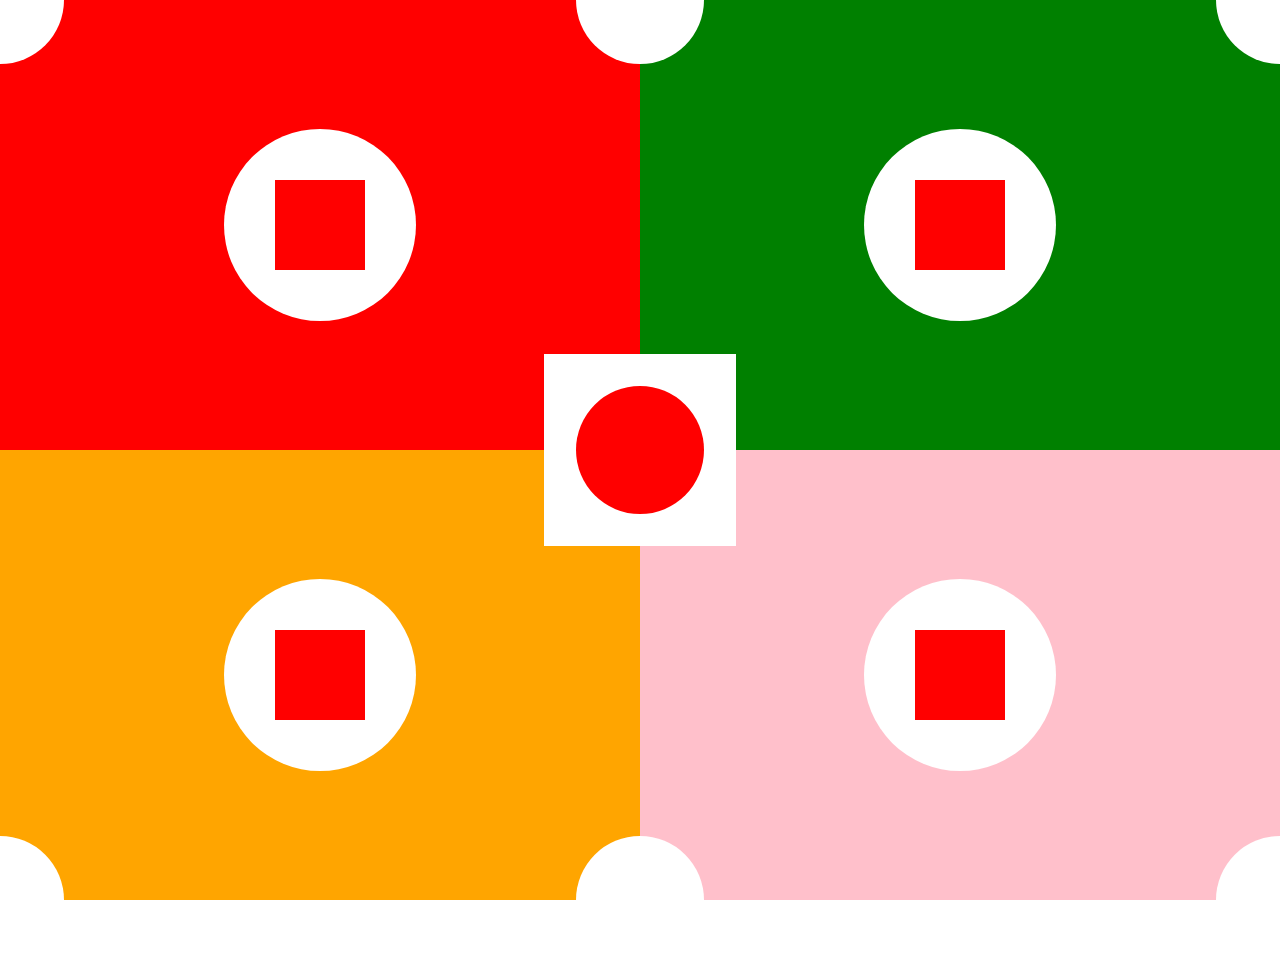
<file: assets/assignment/assignment-03/cases/01_case/index.html>
<!DOCTYPE html>
<html lang="en">
<head>
    <meta charset="UTF-8">
    <title>Title</title>
    <link rel="stylesheet" href="assets/normalize.css">
    <link rel="stylesheet" href="assets/style.css">
</head>
<body>
<section>
    <div class="main">
        <div>
            <div>

            </div>
        </div>
    </div>
    <div class="main">
        <div>
            <div>

            </div>
        </div>
    </div>
    <div class="main">
        <div>
            <div>

            </div>
        </div>
    </div>
    <div class="main">
        <div>
            <div>

            </div>
        </div>
    </div>
    <div id="middle">
        <div>

        </div>
    </div>
    <section>
        <div class="around"></div>
        <div class="around"></div>
        <div class="around"></div>
        <div class="around"></div>
        <div class="around"></div>
        <div class="around"></div>
    </section>

</section>
</body>
</html>
</file>
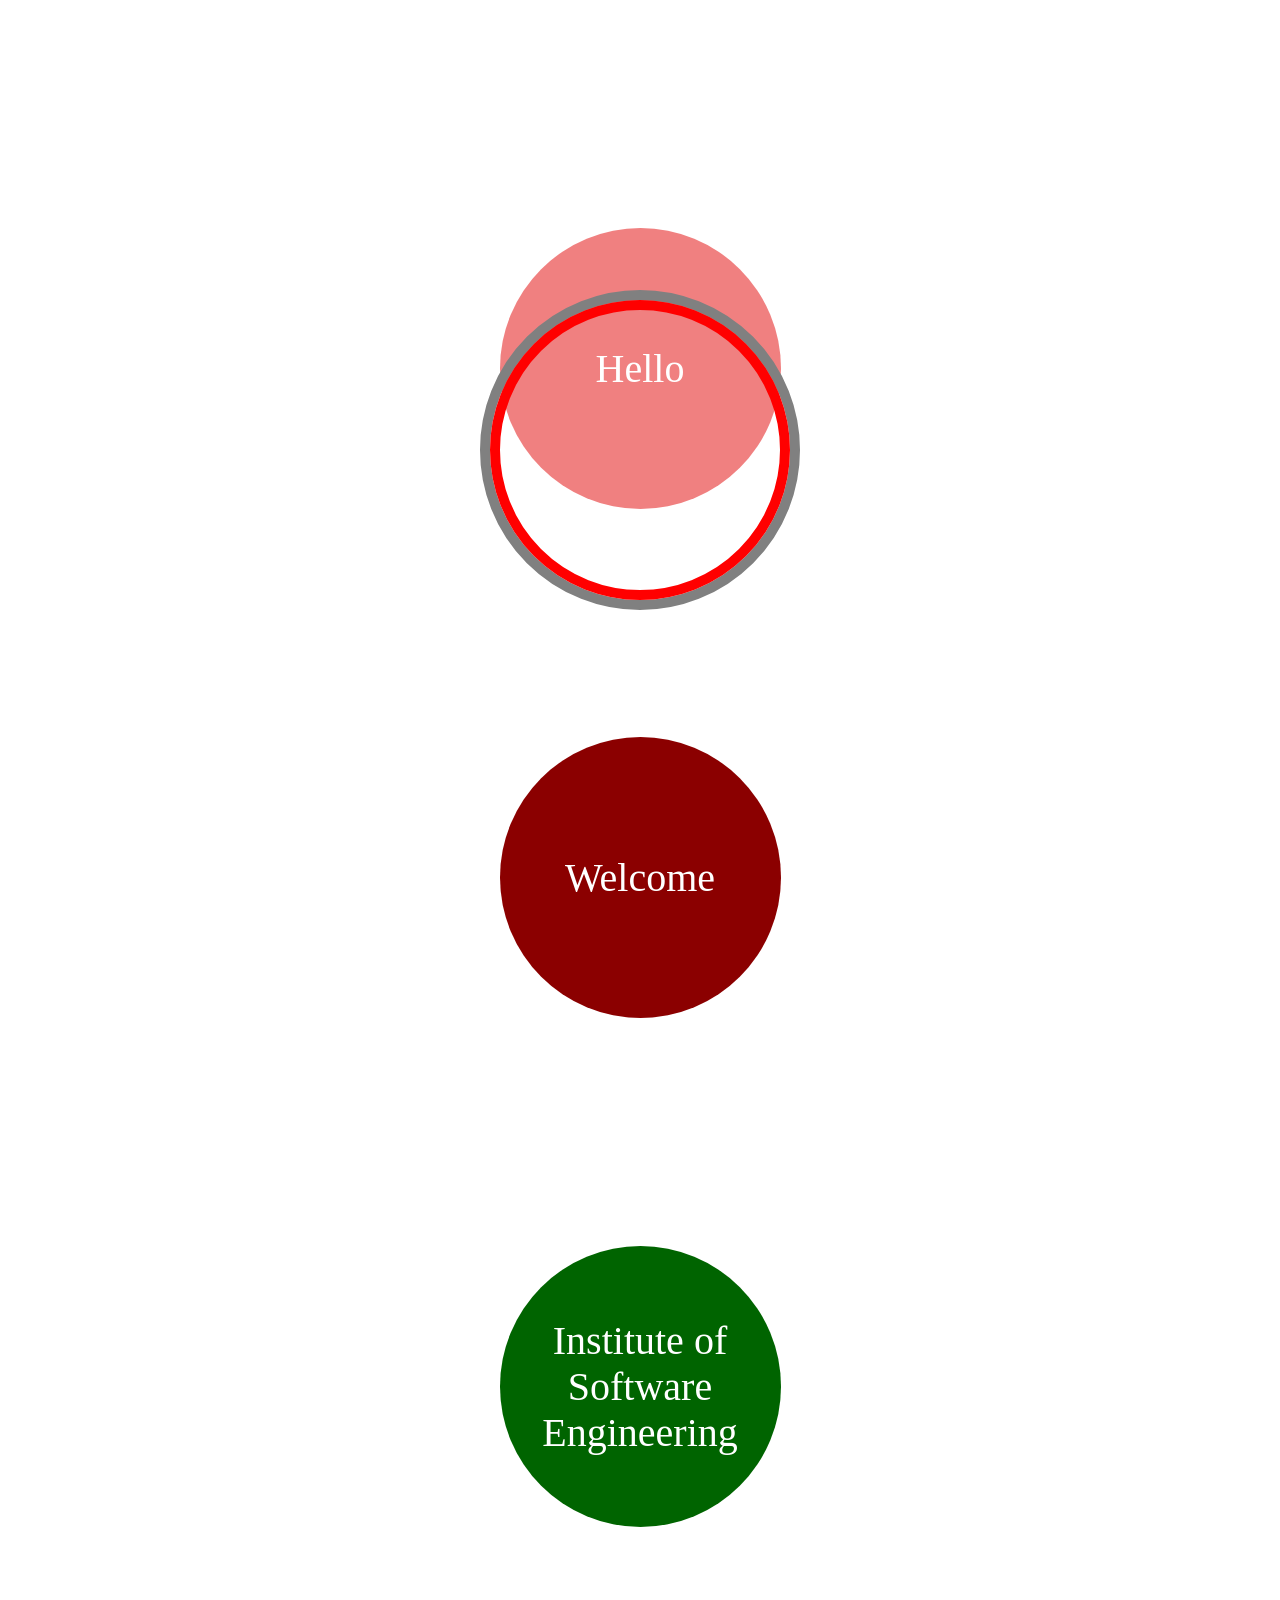
<file: assets/assignment/assignment-03/cases/03_case/index.html>
<!DOCTYPE html>
<html lang="en">
<head>
    <meta charset="UTF-8">
    <title>case 03</title>
    <link rel="stylesheet" href="assets/normalize.css">
    <link rel="stylesheet" href="assets/style.css">
</head>
<body>
<div id="frame">
    <div>

    </div>
</div>
<section>
    <div>
        <span>Hello</span>
    </div>
    <div>
        <span>Welcome</span>
    </div>
    <div>
        <span>Institute of Software Engineering</span>
    </div>
</section>
</body>
</html>
</file>
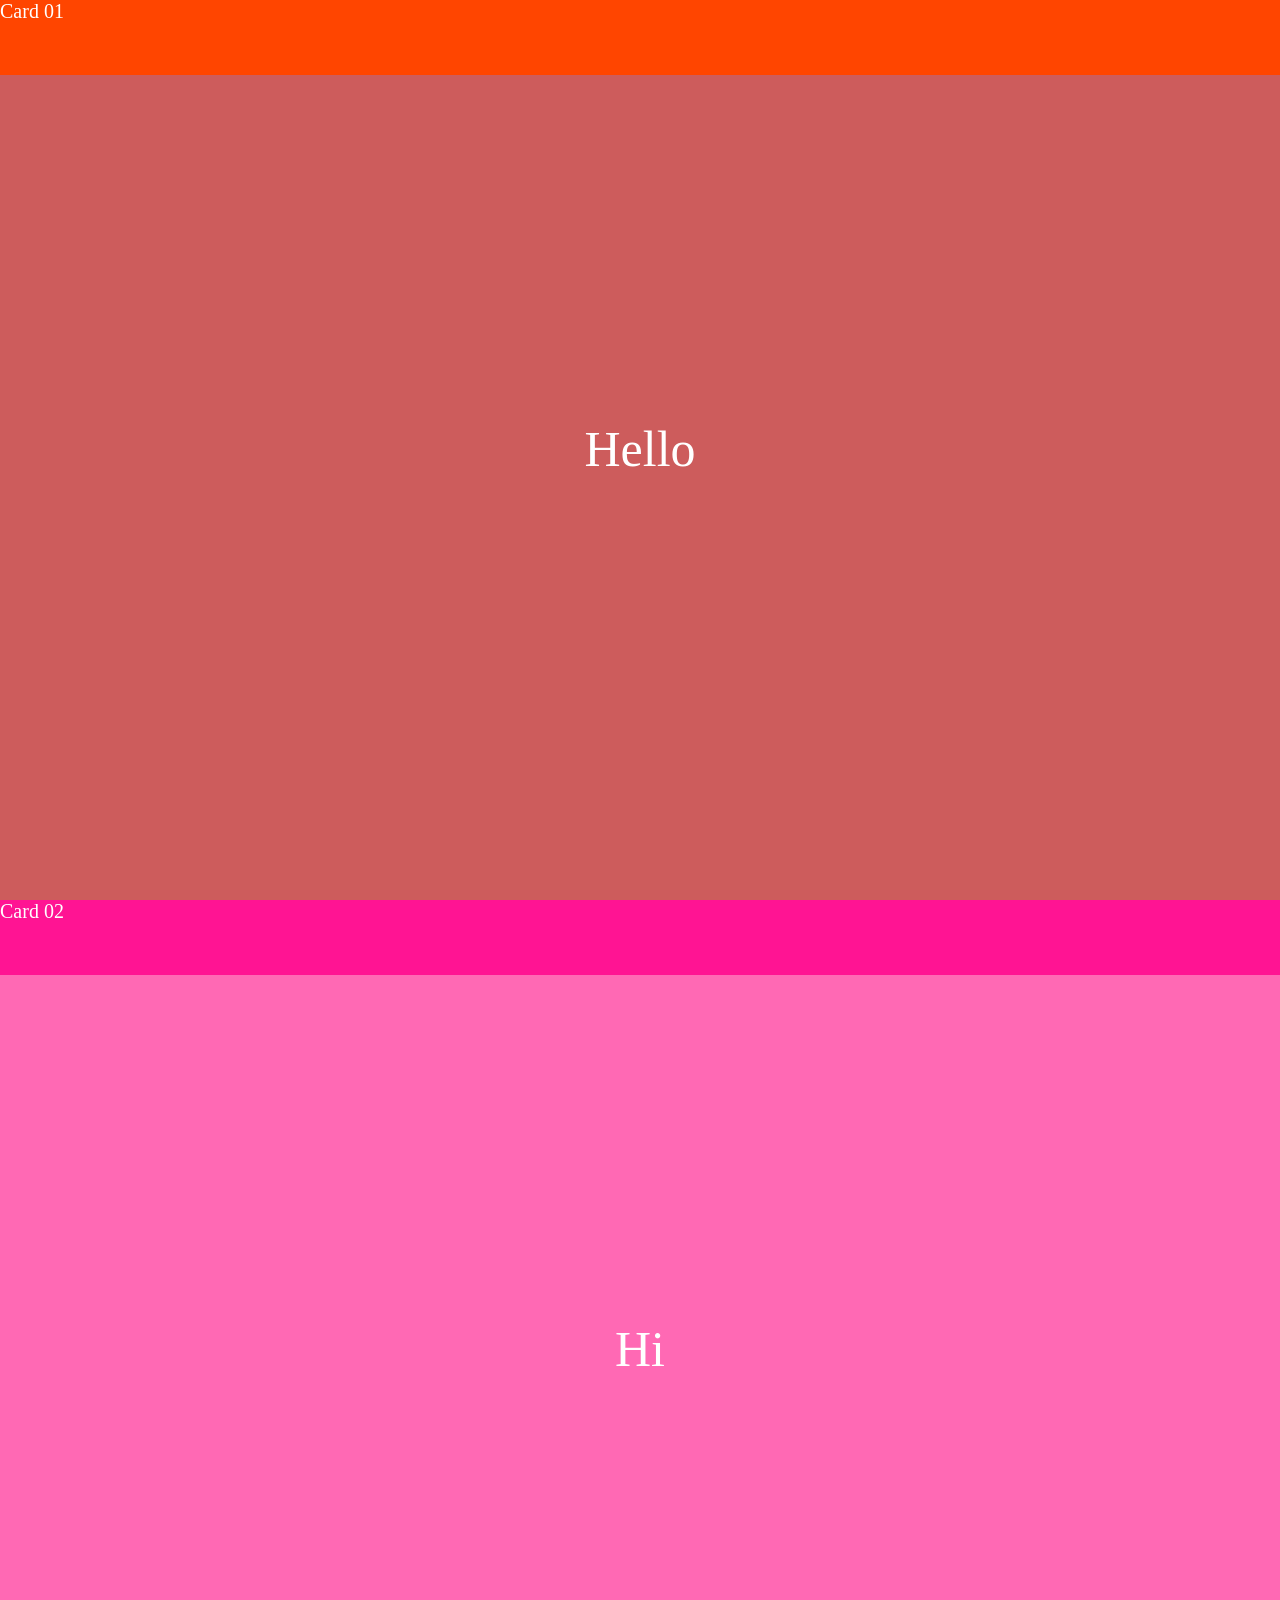
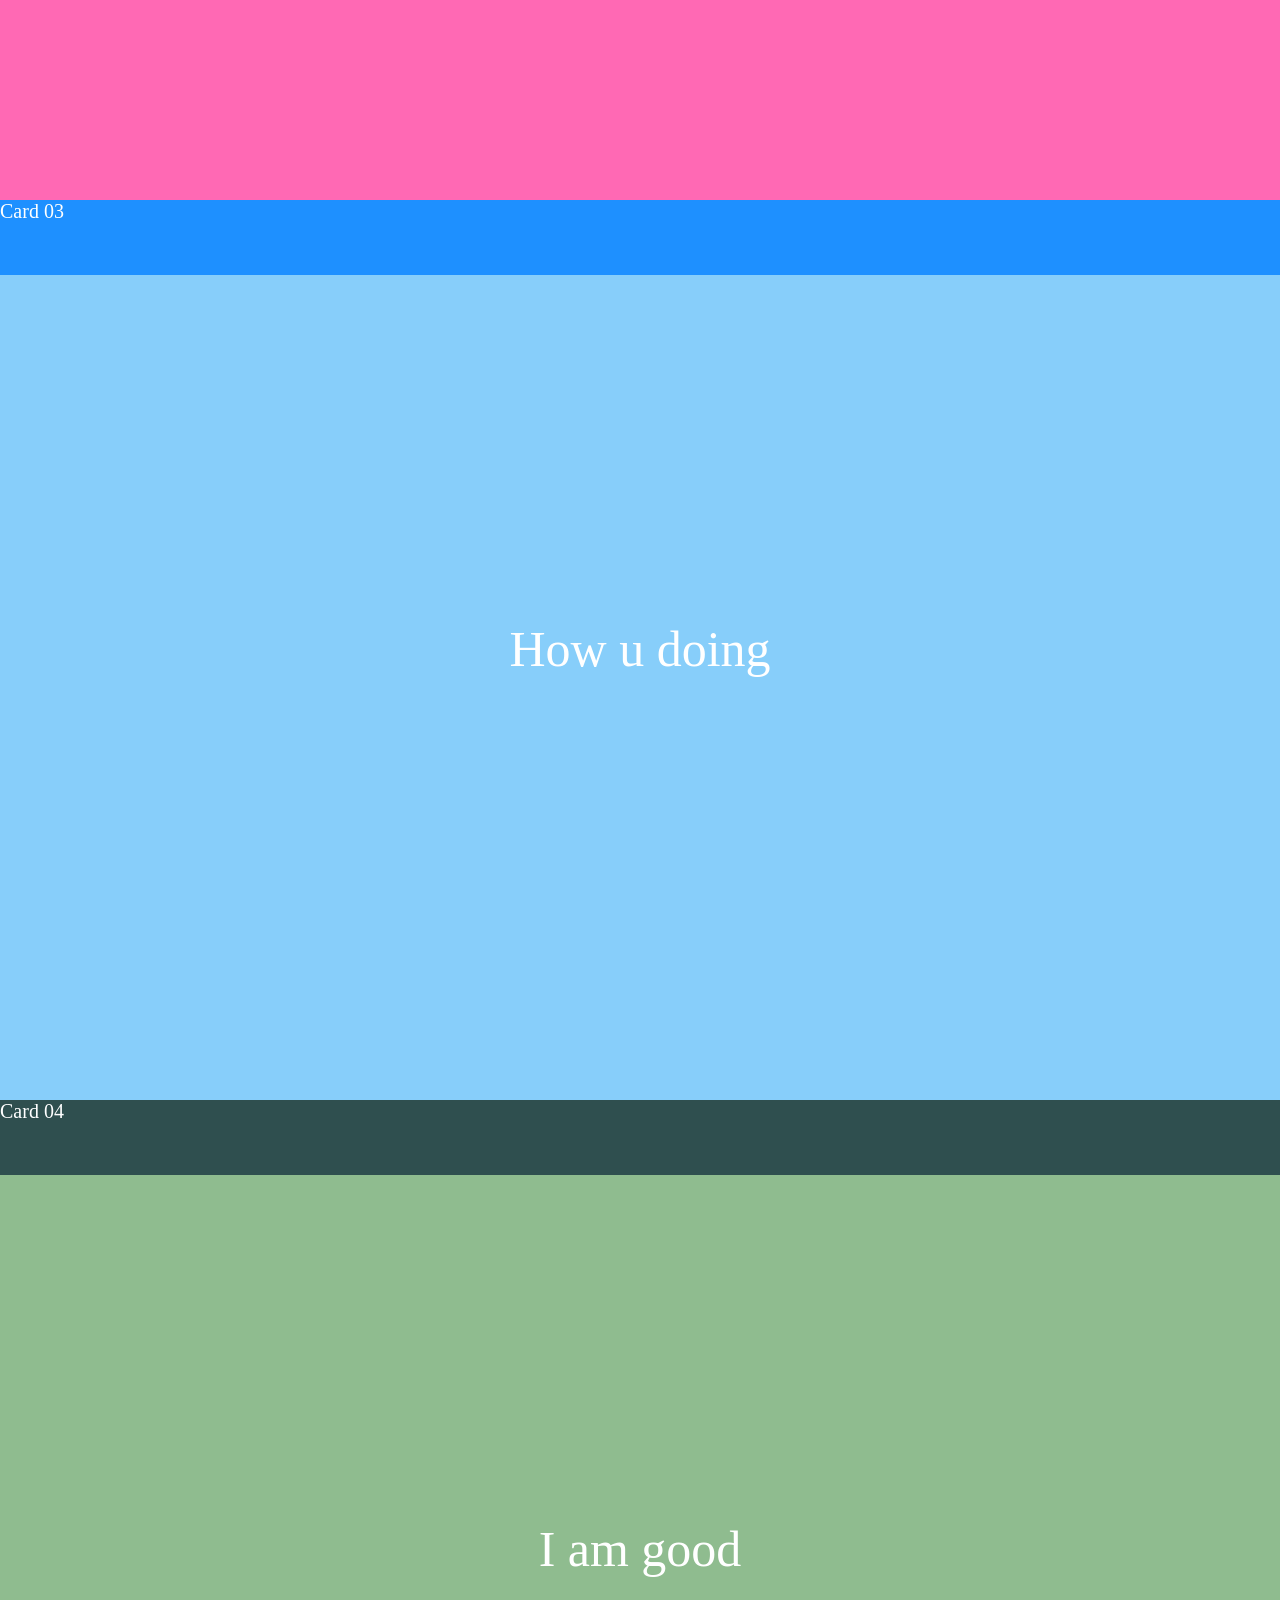
<file: assets/assignment/assignment-03/cases/04_case/index.html>
<!DOCTYPE html>
<html lang="en">
<head>
    <meta charset="UTF-8">
    <title>Case 04</title>

    <link rel="stylesheet" href="assets/normalize.css">
    <link rel="stylesheet" href="assets/style.css">
</head>
<body style="height: 2500px">
<section>
    <div>Card 01</div>
    <span>Hello</span>
</section>
<section>
    <div>Card 02</div>
    <span>Hi</span>
</section>
<section>
    <div>Card 03</div>
    <span>How u doing</span>
</section>
<section>
    <div>Card 04</div>
    <span>I am good</span>
</section>

</body>
</html>
</file>
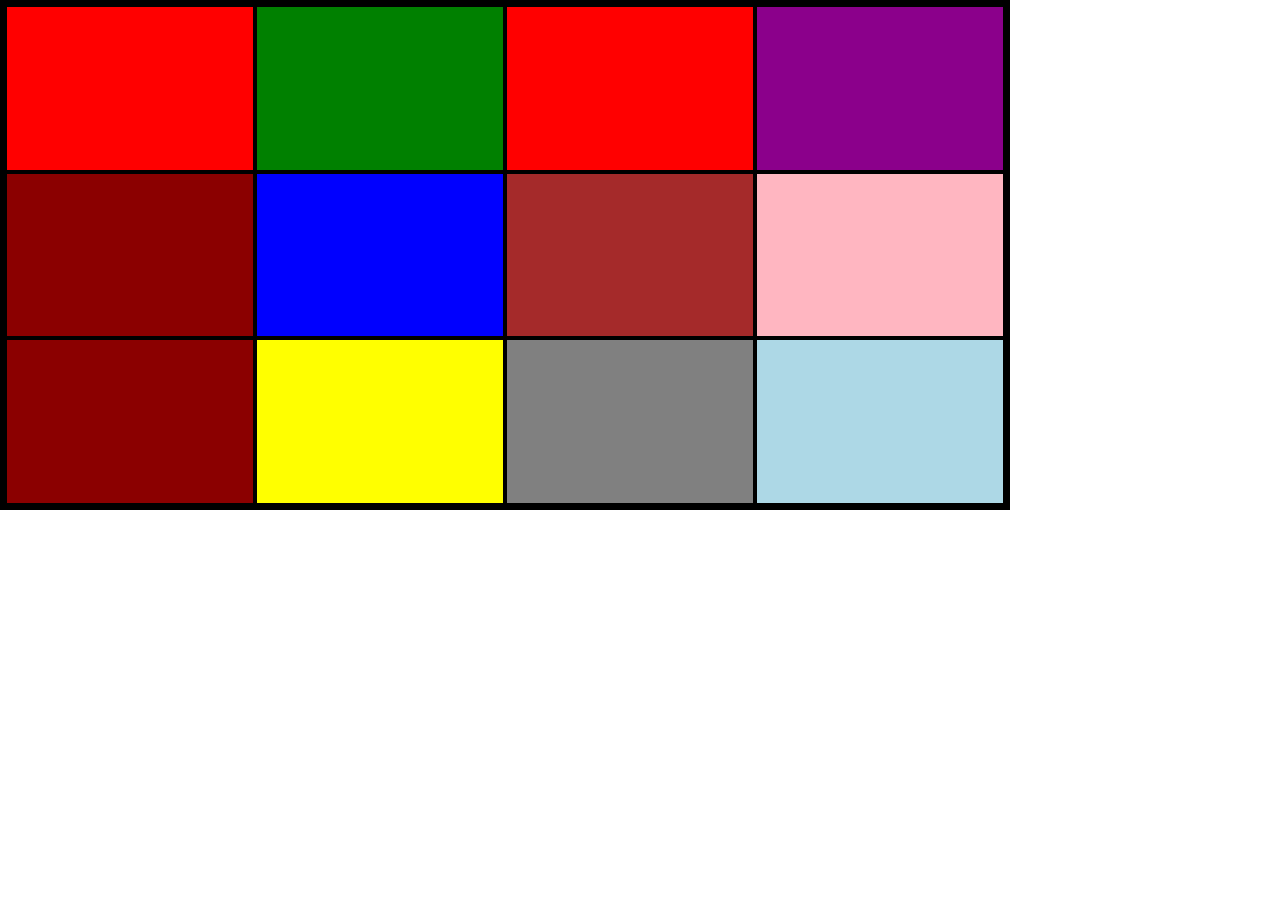
<file: assets/assignment/assignment-03/cases/05_case/index.html>
<!DOCTYPE html>
<html lang="en">
<head>
    <meta charset="UTF-8">
    <title>Case 5</title>
    <link rel="stylesheet" href="assets/normalize.css">
    <link rel="stylesheet" href="assets/style.css">
</head>
<body>

<div>
    <div></div>
    <div></div>
    <div></div>
    <div></div>
    <div></div>
    <div></div>
    <div></div>
    <div></div>
    <div></div>
    <div></div>
    <div></div>
    <div></div>
</div>

</body>
</html>
</file>
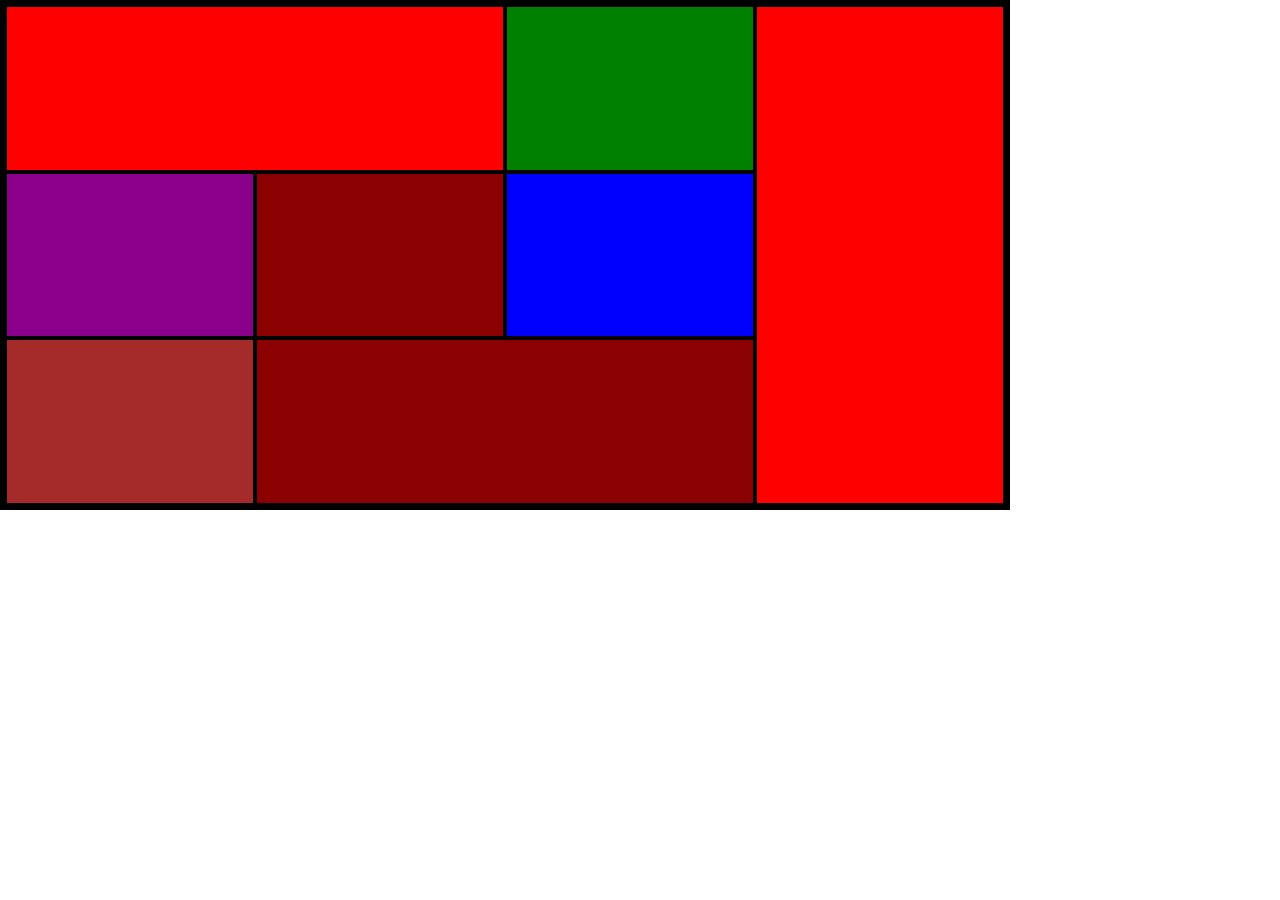
<file: assets/assignment/assignment-03/cases/06_case/index.html>
<!DOCTYPE html>
<html lang="en">
<head>
    <meta charset="UTF-8">
    <title>Case 6</title>
    <link rel="stylesheet" href="assets/normalize.css">
    <link rel="stylesheet" href="assets/style.css">
</head>
<body>

<div>
    <div></div>
    <div></div>
    <div></div>
    <div></div>
    <div></div>
    <div></div>
    <div></div>
    <div></div>
</div>

</body>
</html>
</file>
<file: assets/assignment/assignment-03/cases/01_case/assets/style.css>
body{
    overflow: hidden;
}
section {
    width: 100vw;
    height: 100vh;
    position: relative;
}

section>.main {
    width: 50vw;
    height: 50vh;
    position: absolute;
}

section>.main:nth-child(1) {
    background: red;
}

section>.main:nth-child(2) {
    background: green;
    right: 0;
}

section>.main:nth-child(3) {
    background: orange;
    bottom: 0;
}

section>.main:nth-child(4) {
    background: pink;
    right: 0;
    bottom: 0;
}
section>.main>div {
    width: 15vw;
    height: 15vw;
    background: white;
    border-radius: 100%;
    position: absolute;

    right: 0;
    left: 0;
    bottom: 0;
    top: 0;
    margin: auto;
}
section>.main>div>div{
    width: 7vw;
    height: 7vw;
    background: red;
    position: absolute;

    right: 0;
    left: 0;
    bottom: 0;
    top: 0;
    margin: auto;
}
#middle{
    width: 15vw;
    height: 15vw;
    position: absolute;
    background-color: white;

    left: 0;
    right: 0;
    top: 0;
    bottom: 0;
    margin: auto;
}
#middle>div{
    width: 10vw;
    height: 10vw;
    background-color: red;
    border-radius: 100%;
    position: absolute;

    left: 0;
    right: 0;
    top: 0;
    bottom: 0;
    margin: auto;
}
section>section>.around{
    width: 10vw;
    height: 10vw;
    background-color: white;
    border-radius: 100%;
    position: absolute;
}

section>section>div:nth-child(1){
    top: calc(-10vw / 2);
    left: calc(-10vw /2);
}

section>section>div:nth-child(2){
    top: calc(-10vw / 2);
    right: calc(90vw /2);
}
section>section>div:nth-child(3){
    top: calc(-10vw / 2);
    right: calc(-10vw /2);
}
section>section>div:nth-child(4){
    top: calc(100vh - 5vw);
    right: calc(90vw /2);
}
section>section>div:nth-child(5){
    top: calc(100vh - 5vw);
    right: calc(-10vw /2);
}
section>section>div:nth-child(6){
    top: calc(100vh - 5vw);
    right: calc(190vw /2);
}
</file>
<file: assets/assignment/assignment-03/cases/03_case/assets/style.css>
#frame{
    border: 10px solid gray;
    width: 300px;
    aspect-ratio: 1/1;
    border-radius: 100%;
    position: fixed;
    top: 0;
    bottom: 0;
    left: 0;
    right: 0;

    margin: auto;
}
#frame>div{
    border: 10px solid red;
    width: 280px;
    aspect-ratio: 1/1;
    border-radius: 100%;
    position: fixed;
    top: 0;
    bottom: 0;
    left: 0;
    right: 0;

    margin: auto;
}
section {
    right: 0;
    left: 0;
    margin: auto;
    width: fit-content;
}
section>div{
    width: 281px;
    aspect-ratio: 1/1;
    border-radius: 100%;
    margin: 228px 0px;
}
section>div:nth-child(1){
    display: flex;
    justify-content: center;
    align-items: center;
    background-color: lightcoral;
}
section>div:nth-child(2){
    display: flex;
    justify-content: center;
    align-items: center;
    background-color: darkred;
}
section>div:nth-child(3){
    display: flex;
    justify-content: center;
    align-items: center;
    background-color: darkgreen;
}

section>div:nth-child(1)>span{
    color: white;
    display: block;
    text-align: center;
    font-size: 40px;
}
section>div:nth-child(2)>span{
    color: white;
    display: block;
    text-align: center;
    font-size: 40px;
}
section>div:nth-child(3)>span{
    color: white;
    display: block;
    text-align: center;
    font-size: 40px;
}
</file>
<file: assets/assignment/assignment-03/cases/04_case/assets/style.css>
section{
    top: 0;
    position: sticky;
    width: 100%;
    height: 100vh;
}

div{
    position: sticky;
    height: 75px;
    width: 100%;
    top: 0;
    color: white;
    font-size: 20px;
}

section:first-child{
    background: indianred;
}

section:first-child>div{
    background: orangered;
}

section:nth-child(2){
    background: hotpink;
}

section:nth-child(2)>div{
    background: deeppink;
}

section:nth-child(3){
    background: lightskyblue;
}

section:nth-child(3)>div{
    background: dodgerblue;
}

section:nth-child(4){
    background: darkseagreen;
}

section:nth-child(4)>div{
    background: darkslategrey;
}


section>span{
    position: absolute;
    width: fit-content;
    height: fit-content;
    top: 0;
    bottom: 0;
    left: 0;
    right: 0;
    margin: auto;
    text-align: center;
    color: white;
    font-size: 50px;
}
</file>
<file: assets/assignment/assignment-03/cases/05_case/assets/style.css>
body>div{
    width: 1000px;
    height: 500px;
    border: 5px solid black;
    display: grid;
    grid-template-rows: 1fr 1fr 1fr ;
    grid-template-columns:1fr 1fr 1fr 1fr ;
}
body>div>div{
    border: 2px solid black;
}
body>div>div:nth-child(1){
    background-color: red;
}
body>div>div:nth-child(2){
    background-color: green;
}
body>div>div:nth-child(3){
    background-color: red;
}
body>div>div:nth-child(4){
    background-color: darkmagenta;
}
body>div>div:nth-child(5){
    background-color: darkred;
}
body>div>div:nth-child(6){
    background-color: blue;
}
body>div>div:nth-child(7){
    background-color: brown;
}
body>div>div:nth-child(8){
    background-color: lightpink;
}
body>div>div:nth-child(9){
    background-color: darkred;
}
body>div>div:nth-child(10){
    background-color: yellow;
}
body>div>div:nth-child(11){
    background-color: gray;
}
body>div>div:nth-child(12){
    background-color: lightblue;
}
</file>
<file: assets/assignment/assignment-03/cases/06_case/assets/style.css>
body>div{
    width: 1000px;
    height: 500px;
    border: 5px solid black;
    display: grid;
    grid-template-rows: 1fr 1fr 1fr ;
    grid-template-columns:1fr 1fr 1fr 1fr ;
}
body>div>div{
    border: 2px solid black;

}
body>div>div:nth-child(1){
    background-color: red;
    grid-column: 1/3;
}
body>div>div:nth-child(2){
    background-color: green;
}
body>div>div:nth-child(3){
    background-color: red;
    grid-column: 4/5;
    grid-row: 1/4;
}
body>div>div:nth-child(4){
    background-color: darkmagenta;
}
body>div>div:nth-child(5){
    background-color: darkred;
}
body>div>div:nth-child(6){
    background-color: blue;
}
body>div>div:nth-child(7){
    background-color: brown;
}
body>div>div:nth-child(8){
    background-color: darkred;
    grid-column: 2/4;
}
</file>
